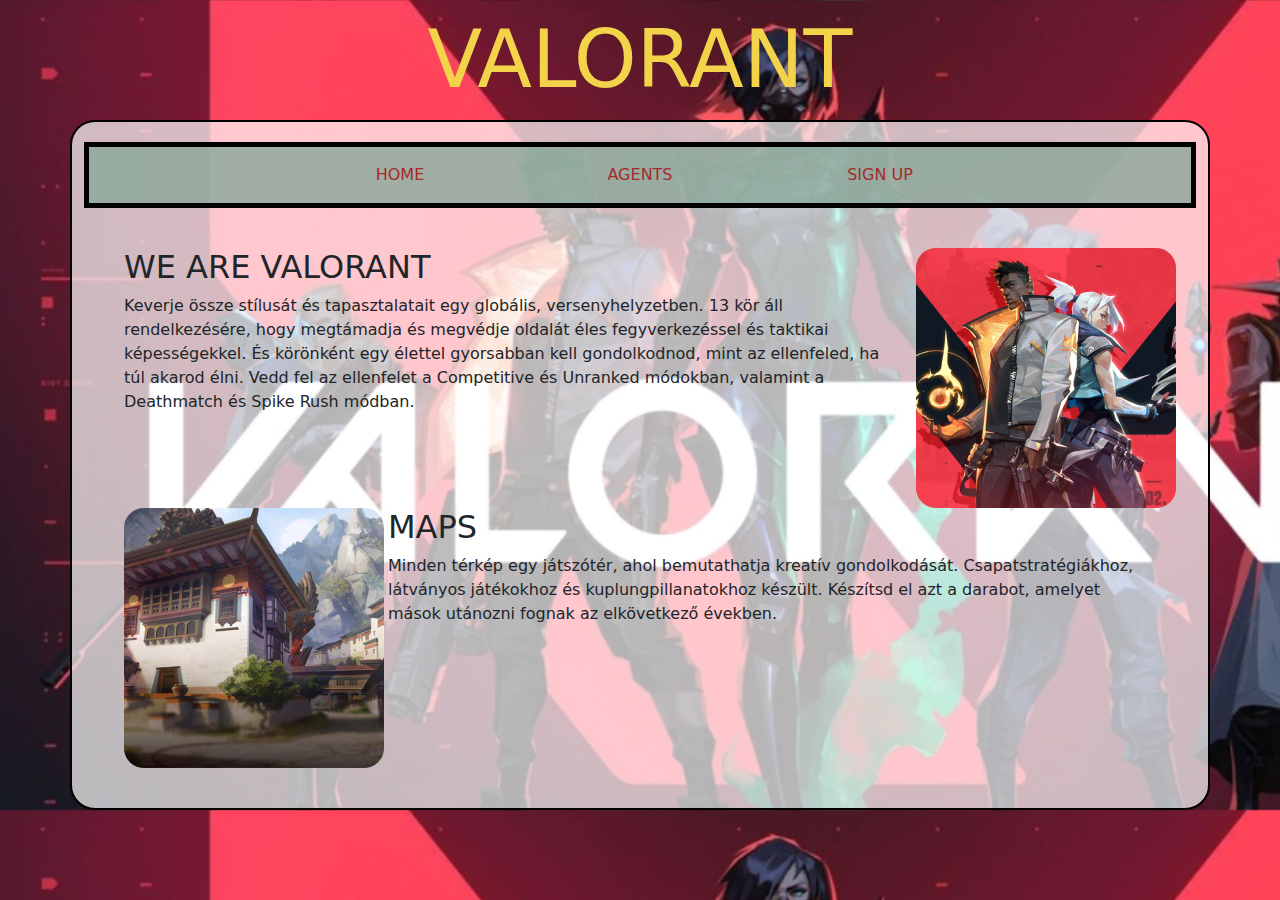
<file: index.html>
<!DOCTYPE html>
<html lang="hu">
<head>
    <meta charset="UTF-8">
    <meta http-equiv="X-UA-Compatible" content="IE=edge">
    <meta name="viewport" content="width=device-width, initial-scale=1.0">
    <link href="https://cdn.jsdelivr.net/npm/bootstrap@5.1.3/dist/css/bootstrap.min.css" rel="stylesheet">
    <link href="styles.css" rel="stylesheet">
    <title>VALORANT</title>
</head>
<body>
    <header>VALORANT</header>
    <div class="container">
        <nav class="navbar navbar-expand-lg navbar-dark">
            <div class="container-fluid">
              <button class="navbar-toggler" type="button" data-bs-toggle="collapse" data-bs-target="#mynavbar">
                <span class="navbar-toggler-icon"></span>
              </button>
              <div class="collapse navbar-collapse" id="mynavbar">
                <ul class="navbar-nav mx-auto">
                  <li class="nav-item">
                    <a class="nav-link" href="javascript:void(0)">HOME</a>
                  </li>
                  <li class="nav-item">
                    <a class="nav-link" href="agents.html">AGENTS</a>
                  </li>
                  <li class="nav-item">
                    <a class="nav-link" href="signup.html">SIGN UP</a>
                  </li>
                </ul>
              </div>
            </div>
        </nav>
    <div class="row">
        <div class="col-xxl-9 col-xl-9 col-lg-8 col-md-7 col-sm-12">
            <h2>WE ARE VALORANT</h2>
            <p>Keverje össze stílusát és tapasztalatait egy globális, versenyhelyzetben. 13 kör áll rendelkezésére, hogy megtámadja és megvédje oldalát éles fegyverkezéssel és taktikai képességekkel. És körönként egy élettel gyorsabban kell gondolkodnod, mint az ellenfeled, ha túl akarod élni. Vedd fel az ellenfelet a Competitive és Unranked módokban, valamint a Deathmatch és Spike Rush módban.</p>
        </div>
        <div class="col-xxl-3 col-xl-3 col-lg-4 col-md-5 col-sm-12">
            <img src="kepek/home1.png" alt="wearevalorant" title="wearevalorant" id="job" class="kepek">
        </div>
        <div class="col.xxl-3 col-xl-3 col-lg-4 col-md-5 col-sm-12">
            <img src="kepek/home2.png" alt="maps" title="maps" id="bal" class="kepek">
        </div>
        <div class="col-xxl-9 col-xl-9 col-lg-8 col-md-7 col-sm-12">
            <h2>MAPS</h2>
            <p> Minden térkép egy játszótér, ahol bemutathatja kreatív gondolkodását. Csapatstratégiákhoz, látványos játékokhoz és kuplungpillanatokhoz készült. Készítsd el azt a darabot, amelyet mások utánozni fognak az elkövetkező években.</p>
        </div>
    </div>
    </div>
    <script src="https://cdn.jsdelivr.net/npm/bootstrap@5.1.3/dist/js/bootstrap.bundle.min.js"></script>
</body>
</html>
</file>
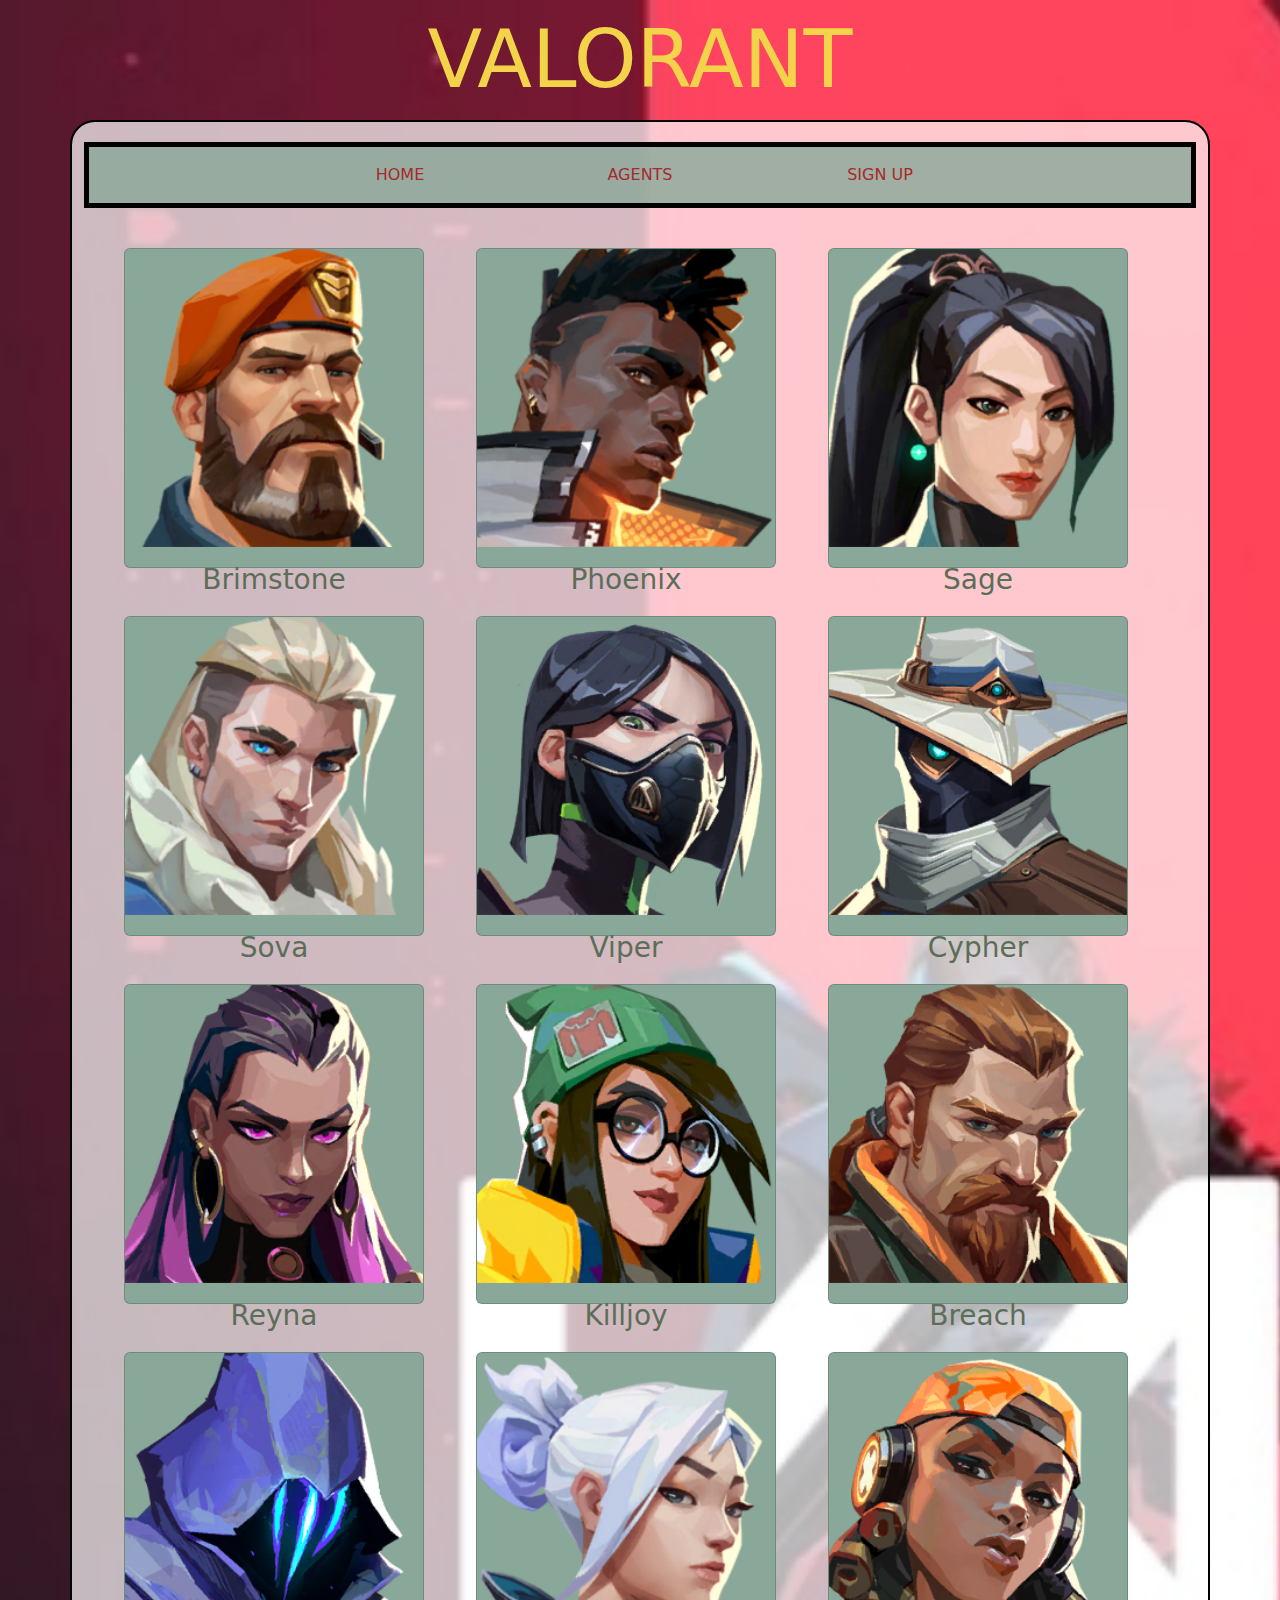
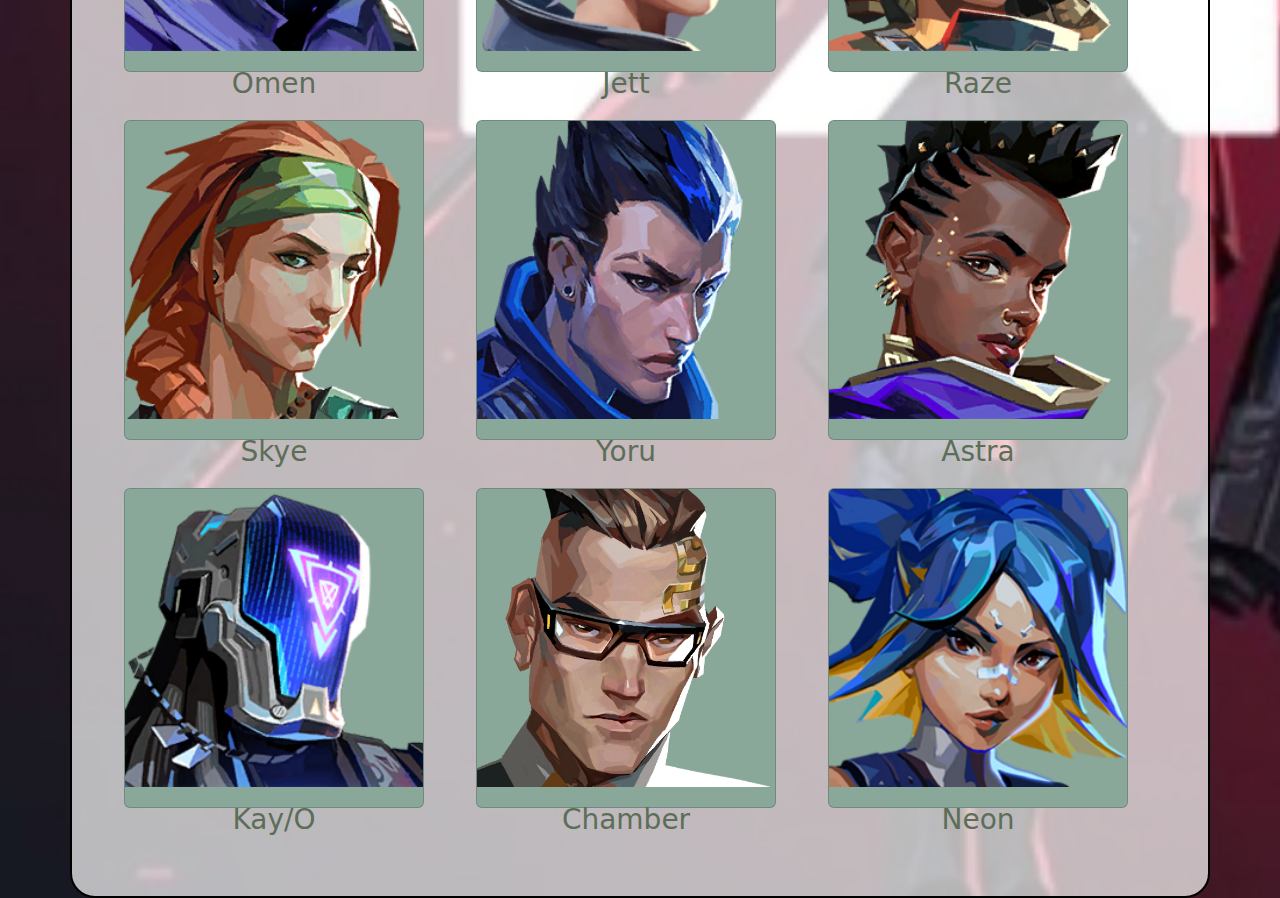
<file: agents.html>
<!DOCTYPE html>
<html lang="hu">
<head>
    <meta charset="UTF-8">
    <meta http-equiv="X-UA-Compatible" content="IE=edge">
    <meta name="viewport" content="width=device-width, initial-scale=1.0">
    <link href="https://cdn.jsdelivr.net/npm/bootstrap@5.1.3/dist/css/bootstrap.min.css" rel="stylesheet">
    <link href="styles.css" rel="stylesheet">
    <title>VALORANT</title>
</head>
<body>
    <header>VALORANT</header>
    <div class="container">
        <nav class="navbar navbar-expand-lg navbar-dark">
            <div class="container-fluid">
              <button class="navbar-toggler" type="button" data-bs-toggle="collapse" data-bs-target="#mynavbar">
                <span class="navbar-toggler-icon"></span>
              </button>
              <div class="collapse navbar-collapse" id="mynavbar">
                <ul class="navbar-nav mx-auto">
                  <li class="nav-item">
                    <a class="nav-link" href="index.html">HOME</a>
                  </li>
                  <li class="nav-item">
                    <a class="nav-link" href="javascript:void(0)">AGENTS</a>
                  </li>
                  <li class="nav-item">
                    <a class="nav-link" href="signup.html">SIGN UP</a>
                  </li>
                </ul>
              </div>
            </div>
        </nav>
        <div class="row">
            <div class="col-xxl-3 col-xl-4 col-md-6">
                  <div class="card" style="width:300px">
                    <img class="card-img-top" src="kepek/brimstone.png" alt="Brimstone" title="Brimstone">
                    <div class="card-body">
                      <h3 class="card-title">Brimstone</h3>
                    </div>
                  </div>
            </div>
            <div class="col-xxl-3 col-xl-4 col-md-6">
                  <div class="card" style="width:300px">
                    <img class="card-img-top" src="kepek/phoenix.png" alt="Phoenix" title="Phoenix">
                    <div class="card-body">
                      <h3 class="card-title">Phoenix</h3>
                    </div>
                  </div>
            </div>
            <div class="col-xxl-3 col-xl-4 col-md-6">
                  <div class="card" style="width:300px">
                    <img class="card-img-top" src="kepek/sage.png" alt="Sage" title="Sage">
                    <div class="card-body">
                      <h3 class="card-title">Sage</h3>
                    </div>
                  </div>
            </div>
            <div class="col-xxl-3 col-xl-4 col-md-6">
                  <div class="card" style="width:300px">
                    <img class="card-img-top" src="kepek/sova.png" alt="Sova" title="Sova">
                    <div class="card-body">
                      <h3 class="card-title">Sova</h3>
                    </div>
                  </div>
            </div>
            <div class="col-xxl-3 col-xl-4 col-md-6">
                  <div class="card" style="width:300px">
                    <img class="card-img-top" src="kepek/viper.png" alt="Viper" title="Viper">
                    <div class="card-body">
                      <h3 class="card-title">Viper</h3>
                    </div>
                  </div>
            </div>
            <div class="col-xxl-3 col-xl-4 col-md-6">
                <div class="card" style="width:300px">
                  <img class="card-img-top" src="kepek/cypher.png" alt="Cypher" title="Cypher">
                  <div class="card-body">
                    <h3 class="card-title">Cypher</h3>
                  </div>
                </div>
            </div>
            <div class="col-xxl-3 col-xl-4 col-md-6">
                <div class="card" style="width:300px">
                  <img class="card-img-top" src="kepek/reyna.png" alt="Reyna" title="Reyna">
                  <div class="card-body">
                    <h3 class="card-title">Reyna</h3>
                  </div>
                </div>
            </div>
            <div class="col-xxl-3 col-xl-4 col-md-6">
                <div class="card" style="width:300px">
                  <img class="card-img-top" src="kepek/killjoy.png" alt="Killjoy" title="Killjoy">
                  <div class="card-body">
                    <h3 class="card-title">Killjoy</h3>
                  </div>
                </div>
            </div>
            <div class="col-xxl-3 col-xl-4 col-md-6">
              <div class="card" style="width:300px">
                  <img class="card-img-top" src="kepek/breach.png" alt="Breach" title="Breach">
                  <div class="card-body">
                    <h3 class="card-title">Breach</h3>
                  </div>
                </div>
            </div>
            <div class="col-xxl-3 col-xl-4 col-md-6">
              <div class="card" style="width:300px">
                  <img class="card-img-top" src="kepek/omen.png" alt="Omen" title="Omen">
                  <div class="card-body">
                    <h3 class="card-title">Omen</h3>
                  </div>
                </div>
            </div>
            <div class="col-xxl-3 col-xl-4 col-md-6">
              <div class="card" style="width:300px">
                  <img class="card-img-top" src="kepek/jett.png" alt="Jett" title="Jett">
                  <div class="card-body">
                    <h3 class="card-title">Jett</h3>
                  </div>
                </div>
            </div>
            <div class="col-xxl-3 col-xl-4 col-md-6">
              <div class="card" style="width:300px">
                  <img class="card-img-top" src="kepek/raze.png" alt="Raze" title="Raze">
                  <div class="card-body">
                    <h3 class="card-title">Raze</h3>
                  </div>
                </div>
            </div>
            <div class="col-xxl-3 col-xl-4 col-md-6">
              <div class="card" style="width:300px">
                  <img class="card-img-top" src="kepek/skye.png" alt="Skye" title="Skye">
                  <div class="card-body">
                    <h3 class="card-title">Skye</h3>
                  </div>
                </div>
            </div>
            <div class="col-xxl-3 col-xl-4 col-md-6">
              <div class="card" style="width:300px">
                  <img class="card-img-top" src="kepek/yoru.png" alt="Yoru" title="Yoru">
                  <div class="card-body">
                    <h3 class="card-title">Yoru</h3>
                  </div>
                </div>
            </div>
            <div class="col-xxl-3 col-xl-4 col-md-6">
              <div class="card" style="width:300px">
                  <img class="card-img-top" src="kepek/astra.png" alt="Astra" title="Astra">
                  <div class="card-body">
                    <h3 class="card-title">Astra</h3>
                  </div>
                </div>
            </div>
            <div class="col-xxl-3 col-xl-4 col-md-6">
              <div class="card" style="width:300px">
                  <img class="card-img-top" src="kepek/kayo.png" alt="Kay/O" title="Kay/O">
                  <div class="card-body">
                    <h3 class="card-title">Kay/O</h3>
                  </div>
                </div>
            </div>
            <div class="col-xxl-3 col-xl-4 col-md-6">
              <div class="card" style="width:300px">
                  <img class="card-img-top" src="kepek/chamber.png" alt="Chamber" title="Chamber">
                  <div class="card-body">
                    <h3 class="card-title">Chamber</h3>
                  </div>
                </div>
            </div>
            <div class="col-xxl-3 col-xl-4 col-md-6">
              <div class="card" style="width:300px">
                  <img class="card-img-top" src="kepek/neon.png" alt="Neon" title="Neon">
                  <div class="card-body">
                    <h3 class="card-title">Neon</h3>
                  </div>
                </div>
            </div>






        </div>
    </div>
    <script src="https://cdn.jsdelivr.net/npm/bootstrap@5.1.3/dist/js/bootstrap.bundle.min.js"></script>
</body>
</html>
</file>
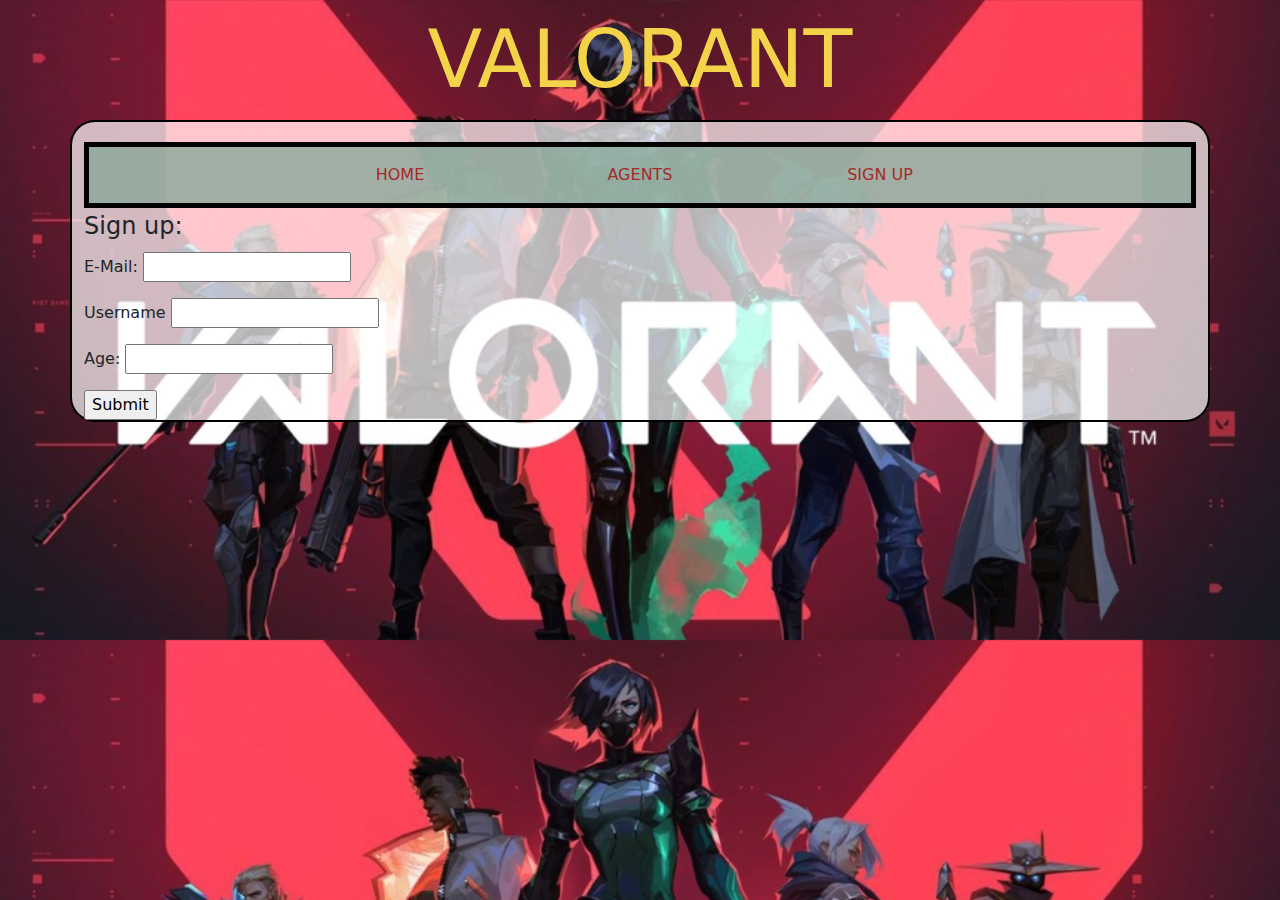
<file: signup.html>
<!DOCTYPE html>
<html lang="hu">
<head>
    <meta charset="UTF-8">
    <meta http-equiv="X-UA-Compatible" content="IE=edge">
    <meta name="viewport" content="width=device-width, initial-scale=1.0">
    <link href="https://cdn.jsdelivr.net/npm/bootstrap@5.1.3/dist/css/bootstrap.min.css" rel="stylesheet">
    <link href="styles.css" rel="stylesheet">
    <title>VALORANT</title>
</head>
<body>
    <header>VALORANT</header>
    <div class="container">
        <nav class="navbar navbar-expand-lg navbar-dark">
            <div class="container-fluid">
              <button class="navbar-toggler" type="button" data-bs-toggle="collapse" data-bs-target="#mynavbar">
                <span class="navbar-toggler-icon"></span>
              </button>
              <div class="collapse navbar-collapse" id="mynavbar">
                <ul class="navbar-nav mx-auto">
                  <li class="nav-item">
                    <a class="nav-link" href="index.html">HOME</a>
                  </li>
                  <li class="nav-item">
                    <a class="nav-link" href="agents.html">AGENTS</a>
                  </li>
                  <li class="nav-item">
                    <a class="nav-link" href="javascript:void(0)">SIGN UP</a>
                  </li>
                </ul>
              </div>
            </div>
        </nav>
        <form>
            <fieldset>
                <legend>Sign up:</legend>
                <p>
                    <label for="email">E-Mail:</label>
                    <input type="email">
                </p>
                <p>
                    <label for="uname">Username</label>
                    <input type="text">
                </p>
                <p>
                    <label for="age">Age:</label>
                    <input type="number">
                </p>
                    <input type="submit">
            </fieldset>
        </form>
    </div>
    <script src="https://cdn.jsdelivr.net/npm/bootstrap@5.1.3/dist/js/bootstrap.bundle.min.js"></script>
</body>
</html>
</file>
<file: styles.css>
body{
    background-image: url(kepek/background.jpg);
    background-size: cover;
}

header{
    color: rgb(242, 211, 73);
    font-size: 500%;
    text-align: center;
}

.container{
    margin: auto;
    background-color: rgba(255, 255, 255, 0.7);
    border-radius: 25px;
    padding-top: 20px;
    border: 2px solid black
}

nav{
    background-color: rgba(138, 168, 153, 0.8);
    border: 5px solid black;
}

nav ul li{
    text-align: center;
    width: 15em;
}

nav ul li a{
    color: brown !important; 
    border: 2px solid black;
    transition: 1s;
}

nav ul li a:hover{
    background-color: rgb(242, 211, 73);
    font-weight: bold;
}

.kepek{
    height: auto;
}

.row{
    padding: 40px;
}

.card{
    background-color: rgb(138, 168, 153);
    width: 20em;
    height: 20em;
    margin-bottom: 3em;
}

.card-title{
    color: rgb(92, 110, 88);
    text-align: center;
}
</file>
